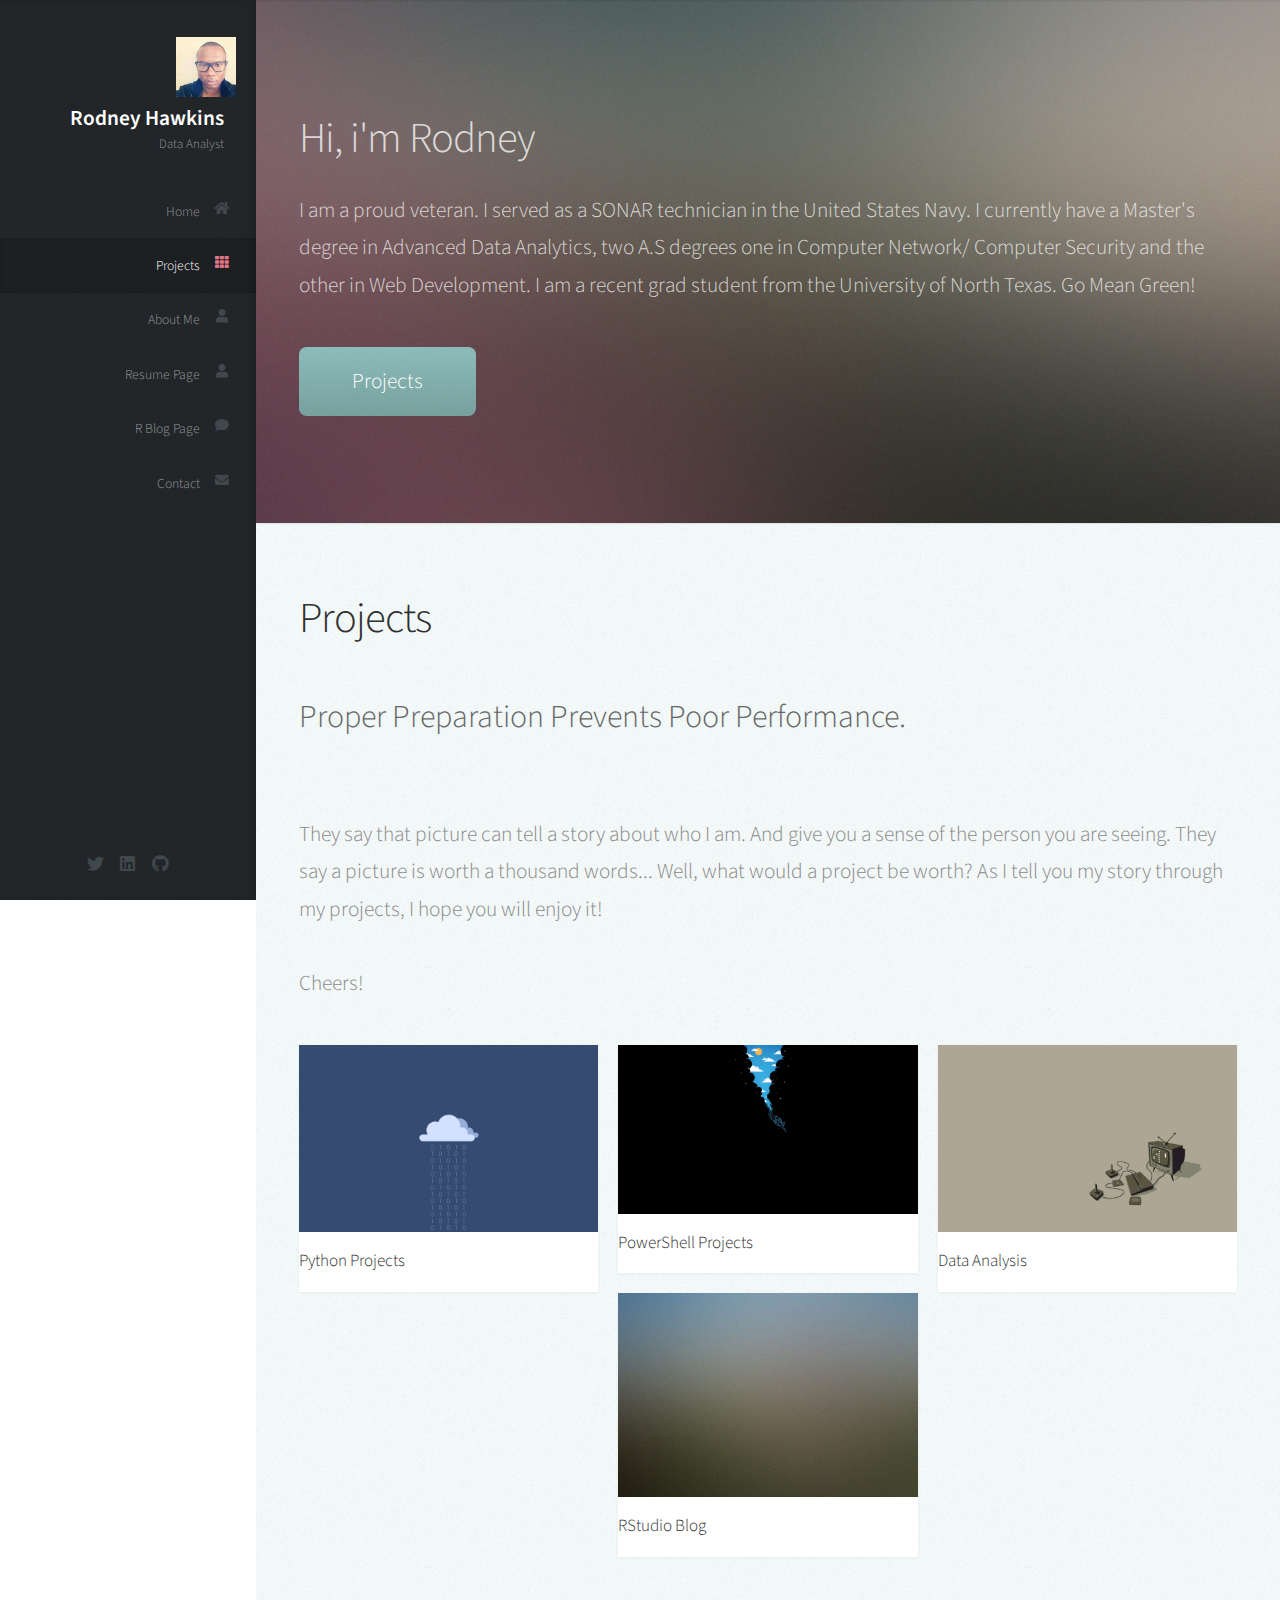
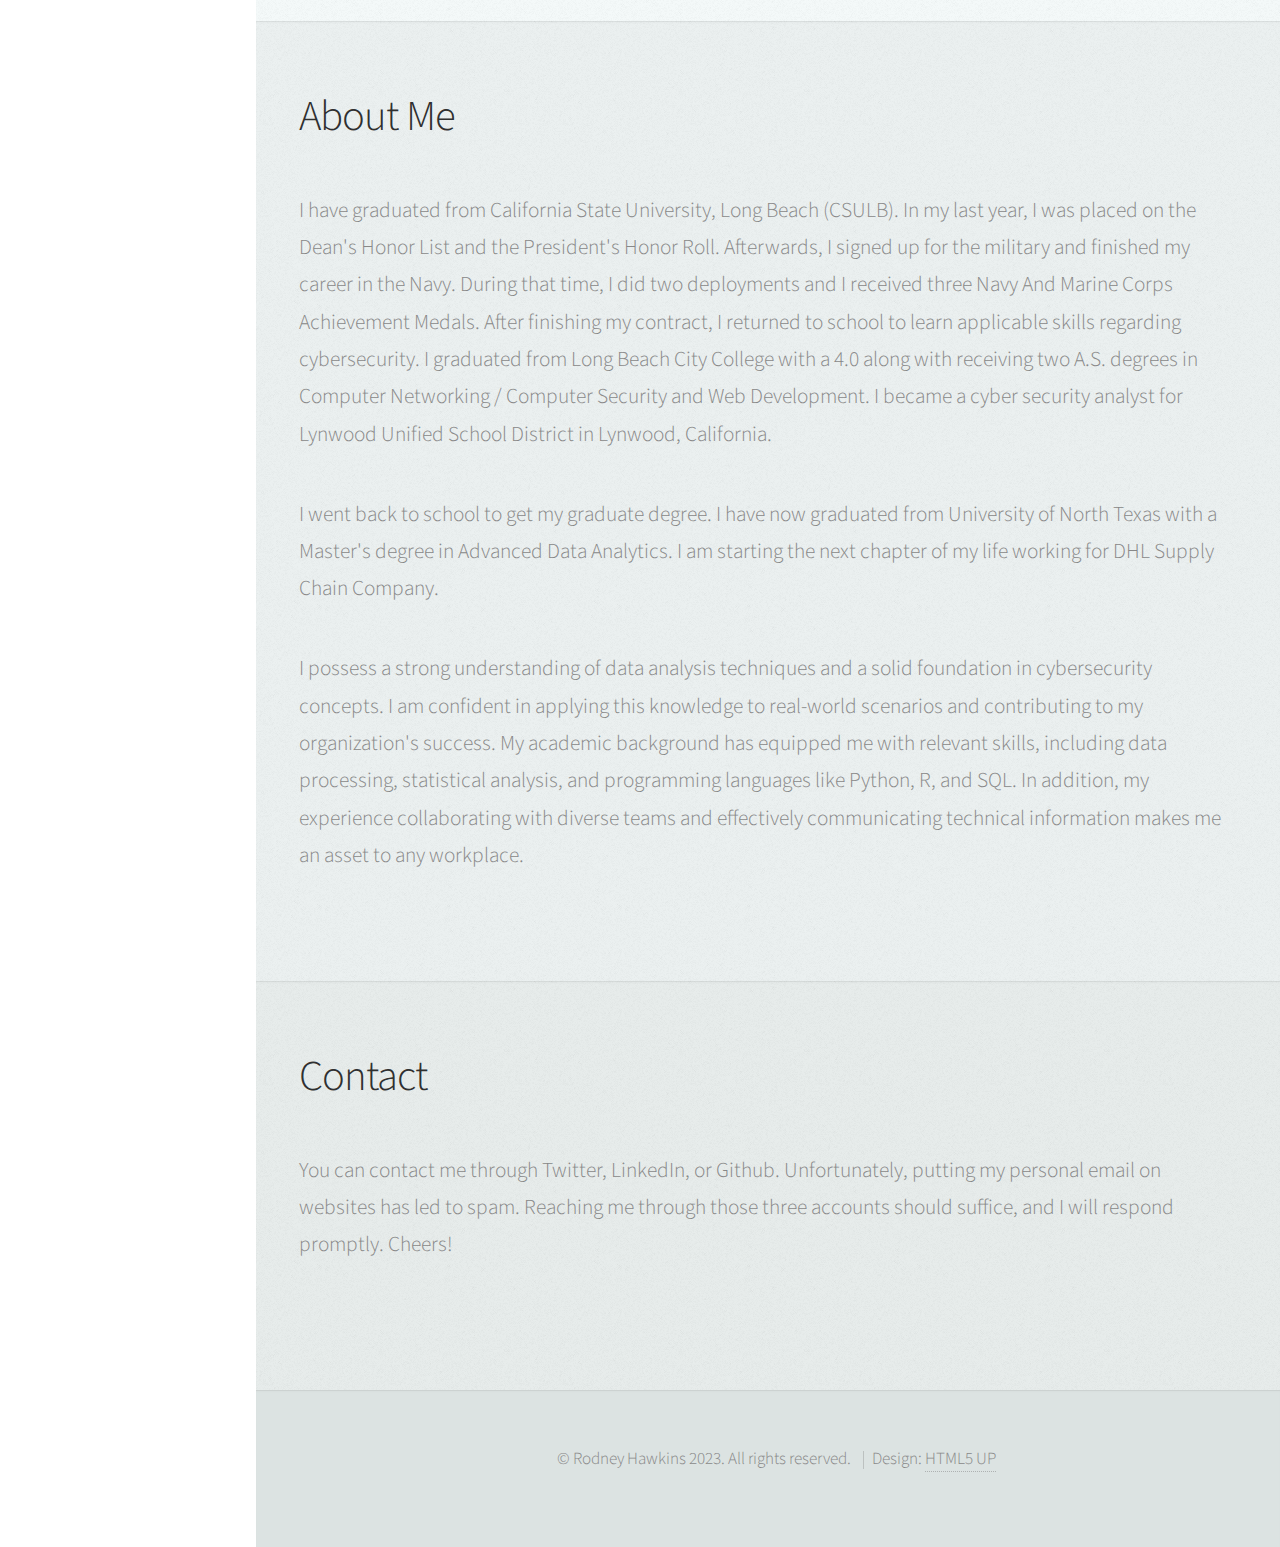
<file: index.html>
<!DOCTYPE HTML>
<!--
	Prologue by HTML5 UP
	html5up.net | @ajlkn
	Free for personal and commercial use under the CCA 3.0 license (html5up.net/license)
-->
<html>
    <head>
        <title>Rodney the Analyst</title>
        <meta charset="utf-8" />
        <meta name="viewport" content="width=device-width, initial-scale=1, user-scalable=no" />
        <link rel="stylesheet" type="text/css" href="assets/css/main.css" />
    </head>

    <body class="is-preload">
        <!-- Header -->
            <div id="header">
        
                <div class="top">
        
                <!-- Logo -->
                    <div id="logo">
                        <span class="image avatar48"><img src="images/Glasses Facebook.jpg" alt="" /></span>
                        <h1 id="title">Rodney Hawkins</h1>
                        <p>Data Analyst</p>
                    </div>
        
                <!-- Nav -->
                    <nav id="nav">
                        <ul>
                            <li><a href="index.html" id="top-link"><span class="icon solid fa-home">Home</span></a></li>
                            <li><a href="#portfolio" id="portfolio-link"><span class="icon solid fa-th">Projects</span></a></li>
                            <li><a href="#about" id="about-link"><span class="icon solid fa-user">About Me</span></a></li>
                            <li><a href="resume.html" id="resume-page"><span class="icon solid fa-user">Resume Page</span></a></li>
                            <li><a href="blog.html" id="blog-page"><span class="icon solid fa-comment">R Blog Page</span></a></li>
                            <li><a href="#contact" id="contact-link"><span class="icon solid fa-envelope">Contact</span></a>
                            </li>
                        </ul>
                    </nav>
        
                </div>
                <div class="bottom">
        
                    <!-- Social Icons -->
                    <ul class="icons">
                        <li><a href="https://twitter.com/Savant_Hawkins" class="icon brands fa-twitter"><span
                                    class="label">Twitter</span></a></li>
                        <li><a href="https://www.linkedin.com/in/rodney-hawkins/" class="icon brands fa-linkedin"><span
                                    class="label">LinkedIn</span></a></li>
                        <li><a href="https://github.com/SavantLogics" class="icon brands fa-github"><span
                                    class="label">Github</span></a></li>
        
                    </ul>
        
                </div>
        
            </div>
        
            <!-- Main -->
            <div id="main">
        
                <!-- Intro -->
                <section id="top" class="one dark cover">
                    <div class="container">
        
                        <header>
                            <h2 class="alt">Hi, i'm <bold>Rodney</bold></h2>
                            
        
                            <p>I am a proud veteran. I served as a SONAR technician in the United States Navy.  I currently have a Master's degree in Advanced Data Analytics, two A.S degrees one in Computer Network/ Computer Security and the other in Web Development.  I am a recent grad student from the University of North Texas. Go Mean Green!</p>
                        </header>
        
                        <footer>
                            <a href="#portfolio" class="button scrolly">Projects</a>
                        </footer>
        
                    </div>
                </section>
        
                <!-- Portfolio -->
                <section id="portfolio" class="two">
                    <div class="container">
        
                        <header>
                            <h2><bold>Projects</bold></h2>
                        </header>
        
                        <h3><strong>Proper Preparation Prevents Poor Performance.</strong></h3><br /><br />
                        <p> They say that picture can tell a story about who I am. And give you a
                            sense of the person you are seeing. They say a picture is worth a thousand words... Well, what would
                            a project be worth? As I tell you my story through my projects, I hope you will enjoy it!<br />
                            <br />Cheers!</p>
        
                        <div class="row">
                            <div class="col-4 col-12-mobile">
                                <article class="item">
                                    <a href="https://github.com/SavantLogics/vs_code/tree/master/projects"
                                        class="image fit"><img src="images/Cloud Code Rain.png" alt="" /></a>
                                    <header>
                                        <h3>Python Projects</h3>
                                    </header>
                                </article>
        
                            </div>
                            <div class="col-4 col-12-mobile">
                                <article class="item">
                                    <a href="https://github.com/SavantLogics/Visual_Studio_Powershell_Scripts"
                                        class="image fit"><img src="images/Minimal Diver.png" alt="" /></a>
                                    <header>
                                        <h3>PowerShell Projects</h3>
                                    </header>
                                </article>
                                <article class="item">
                                    <a href="blog.html" id="blog-page" class="image fit"><img src="images/pic02.jpg" alt="" /></a>
                                    <header>
                                        <h3>RStudio Blog</h3>
                                    </header>
                                </article>
        
                            </div>
                            <div class="col-4 col-12-mobile">
                                <article class="item">
                                    <a href="https://github.com/SavantLogics/vs_code/blob/master/projects/data_analysis/pandas_data_census2021.ipynb"
                                        class="image fit"><img src="images/Minimalist Pong.jpg" alt="" /></a>
                                    <header>
                                        <h3>Data Analysis</h3>
                                    </header>
                                </article>
        
                            </div>
                        </div>
        
                    </div>
                </section>
        
                <!-- About Me -->
                <section id="about" class="three">
                    <div class="container">
        
                        <header>
                            <h2>About Me</h2>
                        </header>
                        <div>

                            <p>I have graduated from California State University, Long Beach (CSULB). In my last year, I was
                            placed on the Dean's Honor List and the President's Honor Roll. Afterwards, I signed
                            up for the military and finished my career in the Navy. During that time, I did two deployments and I received three Navy
                            And Marine Corps Achievement Medals. After finishing my contract, I returned to school to learn
                            applicable skills regarding cybersecurity. I graduated from Long Beach City College with a 4.0
                            along with receiving two A.S. degrees in Computer Networking / Computer Security and Web
                            Development. I became a cyber security analyst for Lynwood Unified School District in Lynwood, California.</p>

                            <p>I went back to school to get my graduate degree. I have now graduated from University of North Texas with a Master's degree in Advanced Data Analytics. I am starting the next chapter of my life working for DHL Supply Chain Company.</p>

                            <p>I possess a strong understanding of data analysis techniques and a solid
                            foundation in cybersecurity concepts. I am confident in applying this knowledge to
                            real-world scenarios and contributing to my organization's success. My academic background has
                            equipped me with relevant skills, including data processing, statistical analysis,
                            and programming languages like Python, R, and SQL. In addition, my experience collaborating with
                            diverse teams and effectively communicating technical information makes me an asset to any
                            workplace.</p>
                           
                        </div>
                    </div>
                </section>
        
                <!-- Contact -->
                <section id="contact" class="four">
                    <div class="container">
        
                        <header>
                            <h2>Contact</h2>
                        </header>
        
                        <p>You can contact me through Twitter, LinkedIn, or Github. Unfortunately, putting my personal email on websites has led to spam. Reaching me through those three accounts should suffice, and I will respond promptly. Cheers!</p>
        
                        <form method="post" action="#">
                            <div class="row">
                                <!-- <div class="col-6 col-12-mobile"><input type="text" name="name" placeholder="Name" /></div> -->
                                <!-- <div class="col-6 col-12-mobile"><input type="text" name="email" placeholder="Email" /></div> -->
                                <div class="col-12">
                                    <!-- <textarea name="message" placeholder="Message"></textarea> -->
                                </div>
                                <div class="col-12">
                                    <!-- <input type="submit" value="Send Message" /> -->
                                </div>
                            </div>
                        </form>
        
                    </div>
                </section>
        
            </div>
        
            <!-- Footer -->
            <div id="footer">
        
                <!-- Copyright -->
                <ul class="copyright">
                    <li>&copy; Rodney Hawkins 2023. All rights reserved.</li>
                    <li>Design: <a href="http://html5up.net">HTML5 UP</a></li>
                </ul>
        
            </div>
       

        <!-- Scripts -->
        <script src="assets/js/jquery.min.js"></script>
        <script src="assets/js/jquery.scrolly.min.js"></script>
        <script src="assets/js/jquery.scrollex.min.js"></script>
        <script src="assets/js/browser.min.js"></script>
        <script src="assets/js/breakpoints.min.js"></script>
        <script src="assets/js/util.js"></script>
        <script src="assets/js/main.js"></script>
    
    </body>

</html>
</file>
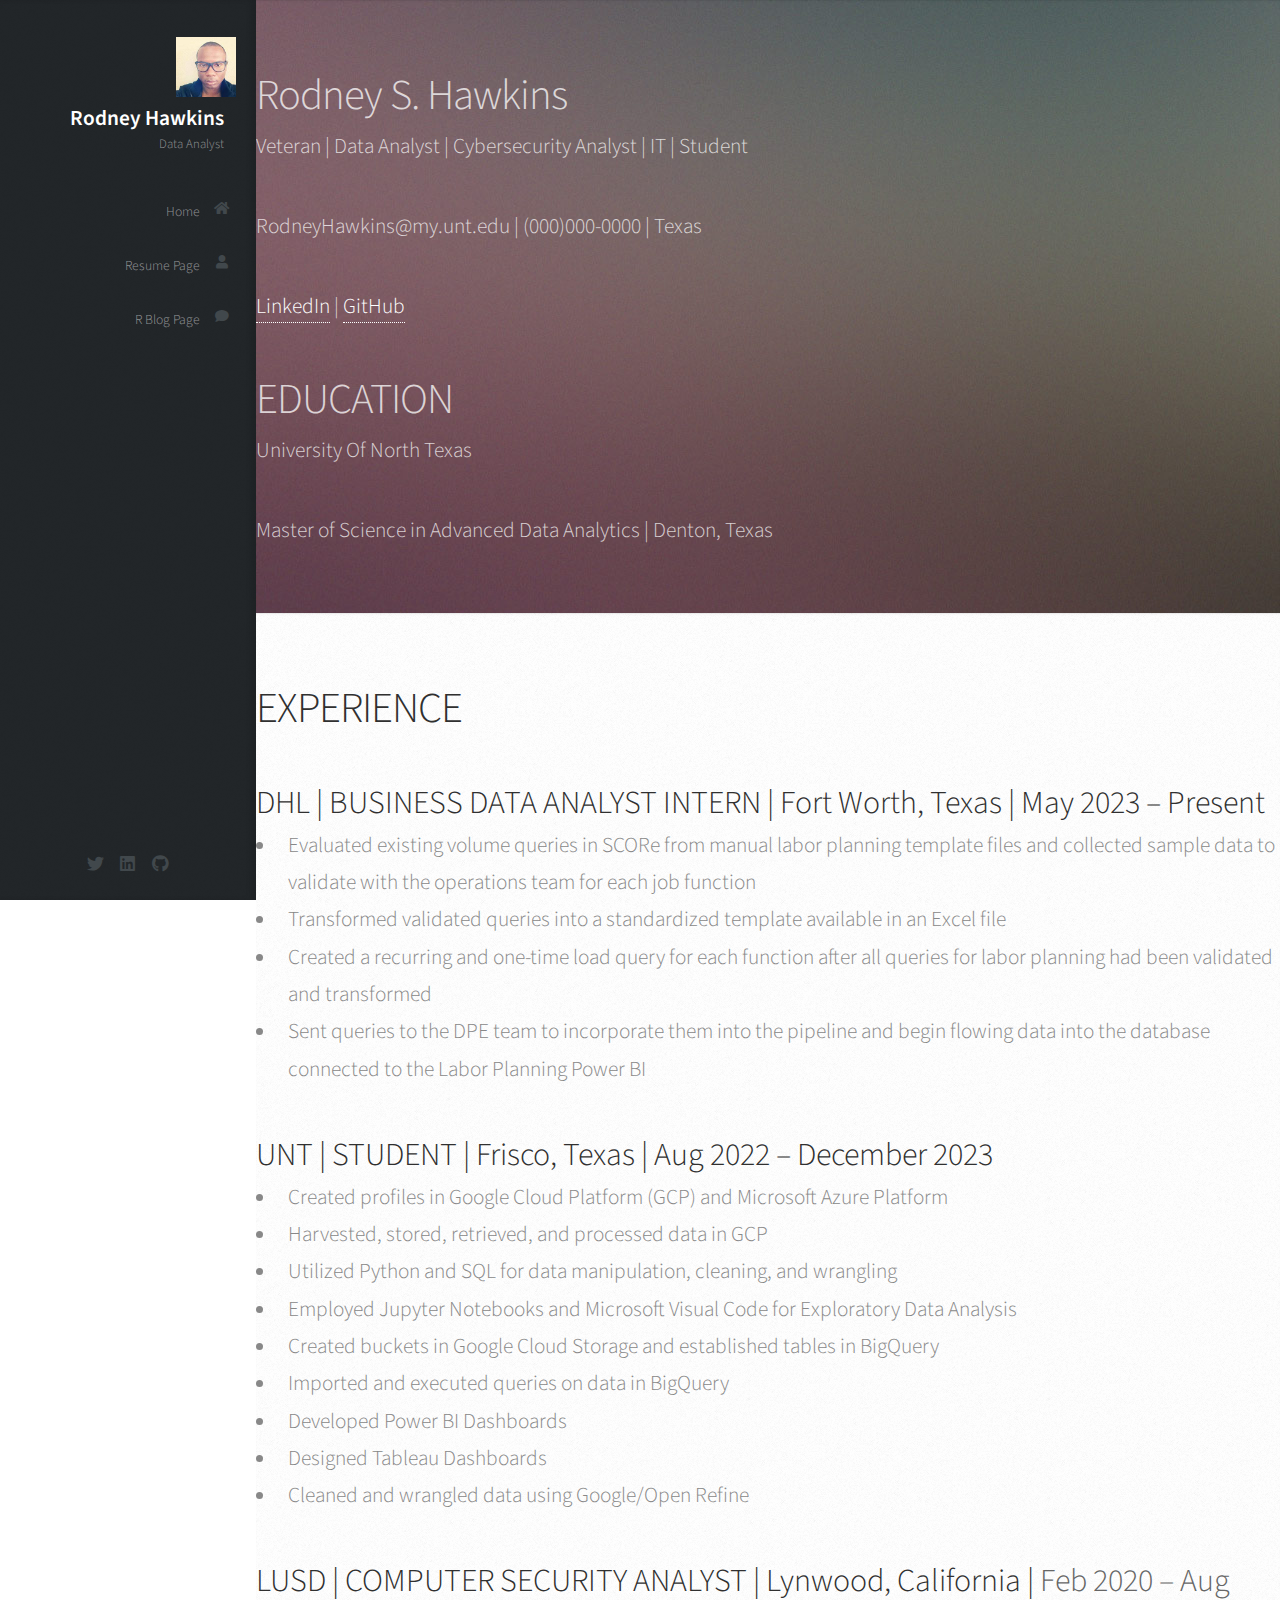
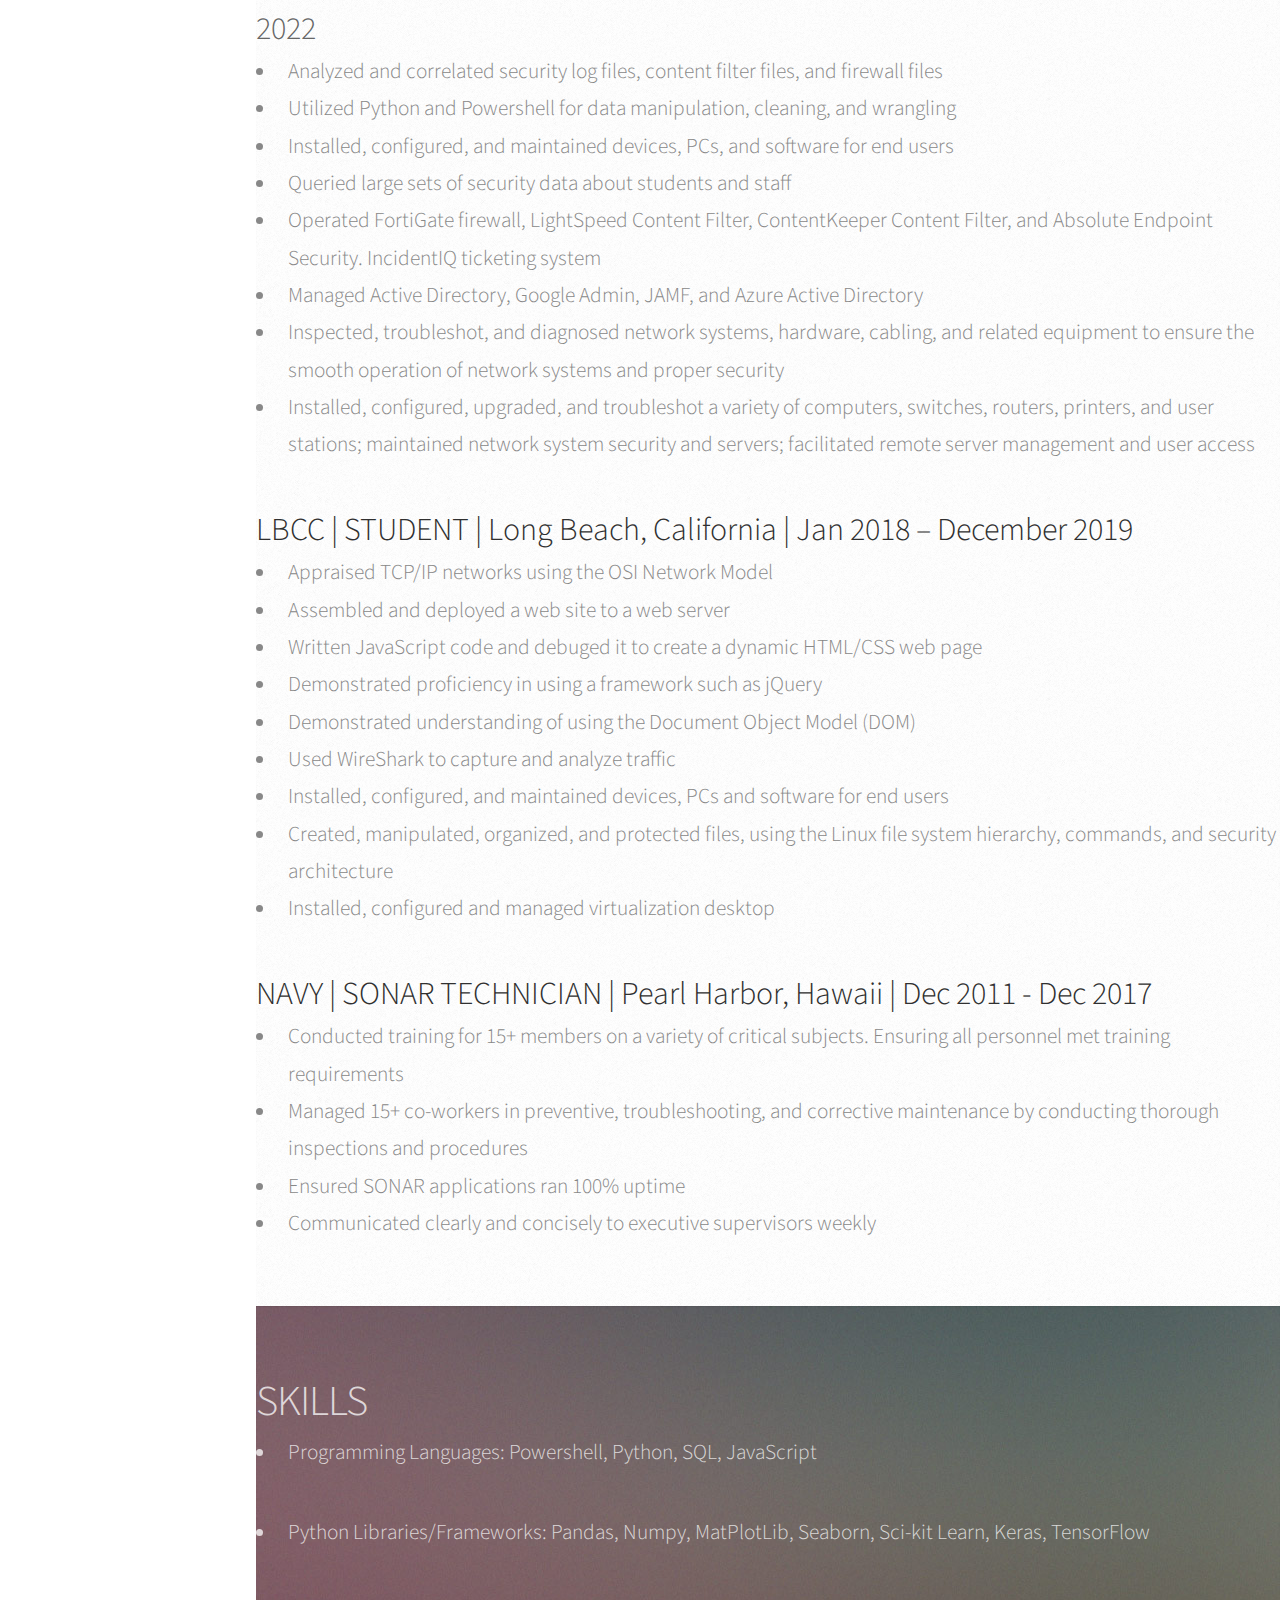
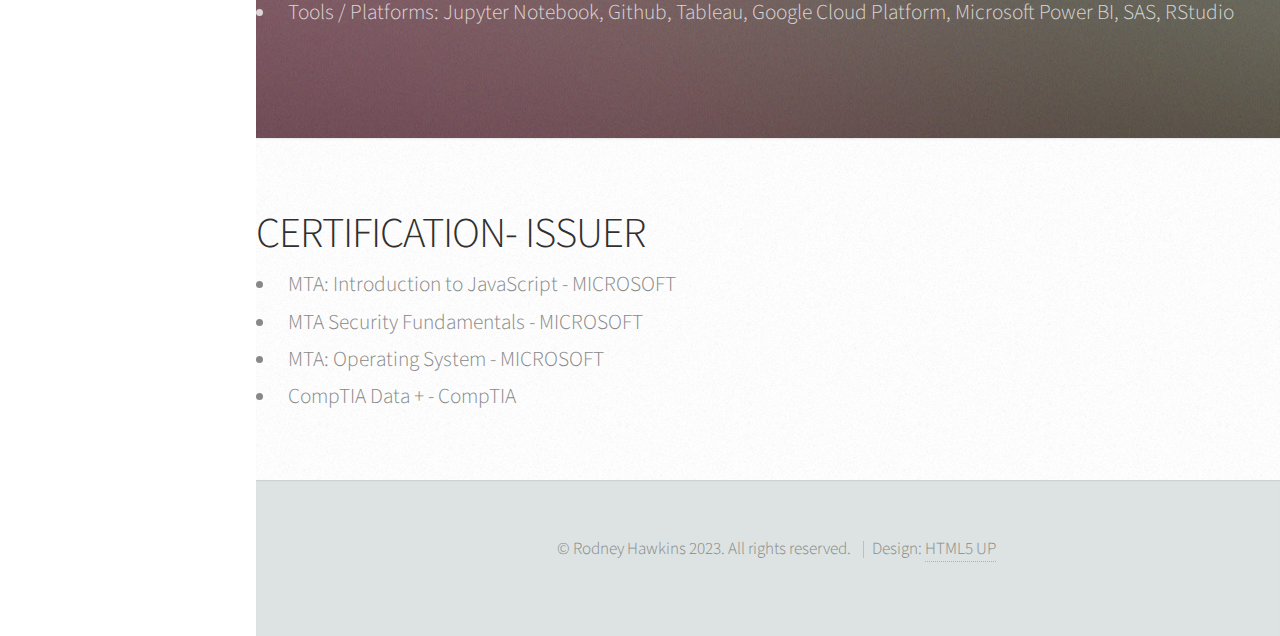
<file: resume.html>
<!DOCTYPE HTML>
<!--
	Prologue by HTML5 UP
	html5up.net | @ajlkn
	Free for personal and commercial use under the CCA 3.0 license (html5up.net/license)
-->
<html>
    <head>
        <title>Resume</title>
        <meta charset="utf-8" />
        <meta name="viewport" content="width=device-width, initial-scale=1, user-scalable=no" />
        <link rel="stylesheet" type="text/css" href="assets/css/main.css" />
    </head>

    <body class="is-preload">
        <!-- Header -->
        <div id="header">
    
            <div class="top">
    
                <!-- Logo -->
                <div id="logo">
                    <span class="image avatar48"><img src="images/Glasses Facebook.jpg" alt="" /></span>
                    <h1 id="title">Rodney Hawkins</h1>
                    <p>Data Analyst</p>
                </div>
    
                <!-- Nav -->
                <nav id="nav">
                    <ul>
                        <li><a href="index.html" id="top-link"><span class="icon solid fa-home">Home</span></a></li>
                        <!-- <li><a href="#portfolio" id="portfolio-link"><span class="icon solid fa-th">Projects</span></a></li> -->
                        <!-- <li><a href="#about" id="about-link"><span class="icon solid fa-user">About Me</span></a></li> -->
                        <li><a href="resume.html" id="resume-page"><span class="icon solid fa-user">Resume Page</span></a></li>
                        <li><a href="blog.html" id="blog-page"><span class="icon solid fa-comment">R Blog Page</span></a></li>
                        <!-- <li><a href="#contact" id="contact-link"><span class="icon solid fa-envelope">Contact</span></a> -->
                        </li>
                    </ul>
                </nav>
    
            </div>
            
            <div class="bottom">
    
                <!-- Social Icons -->
                <ul class="icons">
                    <li><a href="https://twitter.com/Savant_Hawkins" class="icon brands fa-twitter"><span
                                class="label">Twitter</span></a></li>
                    <li><a href="https://www.linkedin.com/in/rodney-hawkins/" class="icon brands fa-linkedin"><span
                                class="label">LinkedIn</span></a></li>
                    <li><a href="https://github.com/SavantLogics" class="icon brands fa-github"><span
                                class="label">Github</span></a></li>
    
                </ul>
    
            </div>

        </div>
        
        <!-- Main -->
        <div id="main">

            <section class="one dark">
                
                <h2>Rodney S. Hawkins</h2>
                <p>Veteran | Data Analyst | Cybersecurity Analyst | IT | Student</p> 
                <p>RodneyHawkins@my.unt.edu | (000)000-0000 | Texas </p>
                <p><a href="https://www.linkedin.com/in/rodney-hawkins/">LinkedIn</a> | <a href="https://github.com/SavantLogics">GitHub</a></p>
                
                <h2>EDUCATION </h2>
                <p>University Of North Texas</p> 
                <p>Master of Science in Advanced Data Analytics | Denton, Texas</p> 
            </section>
        
            <section>
                <h2>EXPERIENCE</h2><br>
                <h3>DHL | BUSINESS DATA ANALYST INTERN | Fort Worth, Texas | May 2023 – Present</h3> 
                <ul>
                    <li>Evaluated existing volume queries in SCORe from manual labor planning template files and collected sample data to validate with the operations team for each job function</li>
                    <li>Transformed validated queries into a standardized template available in an Excel file</li>
                    <li>Created a recurring and one-time load query for each function after all queries for labor planning had been validated and transformed</li>
                    <li>Sent queries to the DPE team to incorporate them into the pipeline and begin flowing data into the database connected to the Labor Planning Power BI</li> 
                </ul>
                
                <h3>UNT | STUDENT | Frisco, Texas | Aug 2022 – December 2023</h3>
                <ul>
                    <li>Created profiles in Google Cloud Platform (GCP) and Microsoft Azure Platform</li>
                    <li>Harvested, stored, retrieved, and processed data in GCP</li>
                    <li>Utilized Python and SQL for data manipulation, cleaning, and wrangling</li>
                    <li>Employed Jupyter Notebooks and Microsoft Visual Code for Exploratory Data Analysis</li>
                    <li>Created buckets in Google Cloud Storage and established tables in BigQuery</li>
                    <li>Imported and executed queries on data in BigQuery</li>
                    <li>Developed Power BI Dashboards</li>
                    <li>Designed Tableau Dashboards</li>
                    <li>Cleaned and wrangled data using Google/Open Refine</li> 
                </ul>
                
                <h3>LUSD | COMPUTER SECURITY ANALYST | Lynwood, California | <strong>Feb 2020 – Aug 2022</strong> </h3> 
                <ul>
                    <li>Analyzed and correlated security log files, content filter files, and firewall files
                    <li>Utilized Python and Powershell for data manipulation, cleaning, and wrangling</li>
                    <li>Installed, configured, and maintained devices, PCs, and software for end users</li>
                    <li>Queried large sets of security data about students and staff</li>
                    <li>Operated FortiGate firewall, LightSpeed Content Filter, ContentKeeper Content Filter, and Absolute Endpoint Security. IncidentIQ ticketing system</li>
                    <li>Managed Active Directory, Google Admin, JAMF, and Azure Active Directory</li>
                    <li>Inspected, troubleshot, and diagnosed network systems, hardware, cabling, and related equipment to ensure the smooth operation of network systems and proper security</li>
                    <li>Installed, configured, upgraded, and troubleshot a variety of computers, switches, routers, printers, and user stations; maintained network system security and servers; facilitated remote server management and user access</li>
                </ul>
                
                <h3>LBCC | STUDENT | Long Beach, California | Jan 2018 – December 2019</h3>
                <ul>
                    <li>Appraised TCP/IP networks using the OSI Network Model</li>
                    <li>Assembled and deployed a web site to a web server</li>
                    <li>Written JavaScript code and debuged it to create a dynamic HTML/CSS web page</li>
                    <li>Demonstrated proficiency in using a framework such as jQuery</li>
                    <li>Demonstrated understanding of using the Document Object Model (DOM)</li>
                    <li>Used WireShark to capture and analyze traffic</li>
                    <li>Installed, configured, and maintained devices, PCs and software for end users</li>
                    <li>Created, manipulated, organized, and protected files, using the Linux file system hierarchy, commands, and security architecture</li>
                    <li>Installed, configured and managed virtualization desktop</li> 
                </ul>
                
                <h3>NAVY | SONAR TECHNICIAN | Pearl Harbor, Hawaii | Dec 2011 - Dec 2017</h3>
                <ul>
                    <li>Conducted training for 15+ members on a variety of critical subjects. Ensuring all personnel met training requirements</li>
                    <li>Managed 15+ co-workers in preventive, troubleshooting, and corrective maintenance by conducting thorough inspections and procedures</li>
                    <li>Ensured SONAR applications ran 100% uptime</li>
                    <li>Communicated clearly and concisely to executive supervisors weekly</li>
                </ul>
            </section>
        
            <section class="one dark">
                <h2>SKILLS</h2>
                <ul> 
                    <li>Programming Languages: Powershell, Python, SQL, JavaScript</p></li> 
                    <li>Python Libraries/Frameworks: Pandas, Numpy, MatPlotLib, Seaborn, Sci-kit Learn, Keras, TensorFlow</p></li>
                    <li>Tools / Platforms: Jupyter Notebook, Github, Tableau, Google Cloud Platform, Microsoft Power BI, SAS, RStudio</p></li> 
                </ul>
                </section>
                
                <section>
                <h2>CERTIFICATION- ISSUER</h2>
                <ul>
                    <li>MTA: Introduction to JavaScript - MICROSOFT</li>
                    <li>MTA Security Fundamentals - MICROSOFT</li> 
                    <li>MTA: Operating System - MICROSOFT</li>			
                    <li>CompTIA Data + - CompTIA</li>
                    		
                </ul>
            </section>
        </div>

        <!-- Footer -->
        <div id="footer">
        
            <!-- Copyright -->
            <ul class="copyright">
                <li>&copy; Rodney Hawkins 2023. All rights reserved.</li>
                <li>Design: <a href="http://html5up.net">HTML5 UP</a></li>
            </ul>
    
        </div>
    
        <!-- Scripts -->
            <script src="assets/js/jquery.min.js"></script>
            <script src="assets/js/jquery.scrolly.min.js"></script>
            <script src="assets/js/jquery.scrollex.min.js"></script>
            <script src="assets/js/browser.min.js"></script>
            <script src="assets/js/breakpoints.min.js"></script>
            <script src="assets/js/util.js"></script>
            <script src="assets/js/main.js"></script>
    </body>
<html>
</file>
<file: assets/css/main.css>
@import url("fontawesome-all.min.css");
@import url("https://fonts.googleapis.com/css?family=Source+Sans+Pro:300,300italic,400,600");

/*
	Prologue by HTML5 UP
	html5up.net | @ajlkn
	Free for personal and commercial use under the CCA 3.0 license (html5up.net/license)
*/

html, body, div, span, applet, object,
iframe, h1, h2, h3, h4, h5, h6, p, blockquote,
pre, a, abbr, acronym, address, big, cite,
code, del, dfn, em, img, ins, kbd, q, s, samp,
small, strike, strong, sub, sup, tt, var, b,
u, i, center, dl, dt, dd, ol, ul, li, fieldset,
form, label, legend, table, caption, tbody,
tfoot, thead, tr, th, td, article, aside,
canvas, details, embed, figure, figcaption,
footer, header, hgroup, menu, nav, output, ruby,
section, summary, time, mark, audio, video {
	margin: 0;
	padding: 0;
	border: 0;
	font-size: 100%;
	font: inherit;
	vertical-align: baseline;}

article, aside, details, figcaption, figure,
footer, header, hgroup, menu, nav, section {
	display: block;}

body {
	line-height: 1;
}

ol, ul {
	list-style: none;
}

blockquote, q {
	quotes: none;
}

	blockquote:before, blockquote:after, q:before, q:after {
		content: '';
		content: none;
	}

table {
	border-collapse: collapse;
	border-spacing: 0;
}

body {
	-webkit-text-size-adjust: none;
}

mark {
	background-color: transparent;
	color: inherit;
}

input::-moz-focus-inner {
	border: 0;
	padding: 0;
}

input, select, textarea {
	-moz-appearance: none;
	-webkit-appearance: none;
	-ms-appearance: none;
	appearance: none;
}

/* Basic */

	html {
		box-sizing: border-box;
	}

	*, *:before, *:after {
		box-sizing: inherit;
	}

	body {
		background: #fff;
		font-family: 'Source Sans Pro', sans-serif;
		font-size: 19pt;
		font-weight: 300;
		line-height: 1.75em;
		color: #888;
	}

		body.is-preload *, body.is-preload *:before, body.is-preload *:after {
			-moz-animation: none !important;
			-webkit-animation: none !important;
			-ms-animation: none !important;
			animation: none !important;
			-moz-transition: none !important;
			-webkit-transition: none !important;
			-ms-transition: none !important;
			transition: none !important;
		}

	input, textarea, select {
		font-family: 'Source Sans Pro', sans-serif;
		font-size: 19pt;
		font-weight: 300;
		line-height: 1.75em;
		color: #888;
	}

	h1, h2, h3, h4, h5, h6 {
		font-weight: 300;
		color: #303030;
		line-height: 1.5em;
	}

	h1 a, h2 a, h3 a, h4 a, h5 a, h6 a {
		color: inherit;
		text-decoration: none;
	}

		h1 a strong, h2 a strong, h3 a strong, h4 a strong, h5 a strong, h6 a strong {
			color: #333;
		}

	h2 {
		font-size: 2em;
		letter-spacing: -1px;
	}

		h2.alt {
			color: #888;
		}

			h2.alt strong {
				color: #666;
			}

	h3 {
		font-size: 1.5em;
	}

	header {
		margin: 0 0 2em 0;
	}

		header > p {
			margin: 1em 0 0 0;
		}

	footer {
		margin: 2em 0 0 0;
	}

	strong, b {
		font-weight: 300;
		color: #666;
	}

	em, i {
		font-style: italic;
	}

	a {
		text-decoration: none;
		color: inherit;
		border-bottom: dotted 1px rgba(128, 128, 128, 0.5);
		-moz-transition: color 0.35s ease-in-out, border-bottom-color 0.35s ease-in-out;
		-webkit-transition: color 0.35s ease-in-out, border-bottom-color 0.35s ease-in-out;
		-ms-transition: color 0.35s ease-in-out, border-bottom-color 0.35s ease-in-out;
		transition: color 0.35s ease-in-out, border-bottom-color 0.35s ease-in-out;
		outline: 0;
	}

		a:hover {
			color: #E27689;
			border-bottom-color: rgba(255, 255, 255, 0);
		}

	sub {
		position: relative;
		top: 0.5em;
		font-size: 0.8em;
	}

	sup {
		position: relative;
		top: -0.5em;
		font-size: 0.8em;
	}

	hr {
		border: 0;
		border-top: solid 1px #ddd;
	}

	blockquote {
		border-left: solid 0.5em #ddd;
		padding: 1em 0 1em 2em;
		font-style: italic;
	}

	p, ul, ol, dl, table {
		margin-bottom: 2em;
	}

	br.clear {
		clear: both;
	}

/* Container */

	.container {
		margin: 0 auto;
		max-width: 100%;
		width: 1400px;
	}

		@media screen and (min-width: 961px) and (max-width: 1880px) {

			.container {
				width: 1200px;
			}

		}

		@media screen and (min-width: 961px) and (max-width: 1620px) {

			.container {
				width: 960px;
			}

		}

		@media screen and (min-width: 961px) and (max-width: 1320px) {

			.container {
				width: 100%;
			}

		}

		@media screen and (max-width: 960px) {

			.container {
				width: 100%;
			}

		}

		@media screen and (max-width: 736px) {

			.container {
				width: 100%;
			}

		}

/* Row */

	.row {
		display: flex;
		flex-wrap: wrap;
		box-sizing: border-box;
		align-items: stretch;
	}

		.row > * {
			box-sizing: border-box;
		}

		.row.gtr-uniform > * > :last-child {
			margin-bottom: 0;
		}

		.row.aln-left {
			justify-content: flex-start;
		}

		.row.aln-center {
			justify-content: center;
		}

		.row.aln-right {
			justify-content: flex-end;
		}

		.row.aln-top {
			align-items: flex-start;
		}

		.row.aln-middle {
			align-items: center;
		}

		.row.aln-bottom {
			align-items: flex-end;
		}

		.row > .imp {
			order: -1;
		}

		.row > .col-1 {
			width: 8.33333%;
		}

		.row > .off-1 {
			margin-left: 8.33333%;
		}

		.row > .col-2 {
			width: 16.66667%;
		}

		.row > .off-2 {
			margin-left: 16.66667%;
		}

		.row > .col-3 {
			width: 25%;
		}

		.row > .off-3 {
			margin-left: 25%;
		}

		.row > .col-4 {
			width: 33.33333%;
		}

		.row > .off-4 {
			margin-left: 33.33333%;
		}

		.row > .col-5 {
			width: 41.66667%;
		}

		.row > .off-5 {
			margin-left: 41.66667%;
		}

		.row > .col-6 {
			width: 50%;
		}

		.row > .off-6 {
			margin-left: 50%;
		}

		.row > .col-7 {
			width: 58.33333%;
		}

		.row > .off-7 {
			margin-left: 58.33333%;
		}

		.row > .col-8 {
			width: 66.66667%;
		}

		.row > .off-8 {
			margin-left: 66.66667%;
		}

		.row > .col-9 {
			width: 75%;
		}

		.row > .off-9 {
			margin-left: 75%;
		}

		.row > .col-10 {
			width: 83.33333%;
		}

		.row > .off-10 {
			margin-left: 83.33333%;
		}

		.row > .col-11 {
			width: 91.66667%;
		}

		.row > .off-11 {
			margin-left: 91.66667%;
		}

		.row > .col-12 {
			width: 100%;
		}

		.row > .off-12 {
			margin-left: 100%;
		}

		.row.gtr-0 {
			margin-top: 0px;
			margin-left: 0px;
		}

			.row.gtr-0 > * {
				padding: 0px 0 0 0px;
			}

			.row.gtr-0.gtr-uniform {
				margin-top: 0px;
			}

				.row.gtr-0.gtr-uniform > * {
					padding-top: 0px;
				}

		.row.gtr-25 {
			margin-top: -10px;
			margin-left: -10px;
		}

			.row.gtr-25 > * {
				padding: 10px 0 0 10px;
			}

			.row.gtr-25.gtr-uniform {
				margin-top: -10px;
			}

				.row.gtr-25.gtr-uniform > * {
					padding-top: 10px;
				}

		.row.gtr-50 {
			margin-top: -20px;
			margin-left: -20px;
		}

			.row.gtr-50 > * {
				padding: 20px 0 0 20px;
			}

			.row.gtr-50.gtr-uniform {
				margin-top: -20px;
			}

				.row.gtr-50.gtr-uniform > * {
					padding-top: 20px;
				}

		.row {
			margin-top: -40px;
			margin-left: -40px;
		}

			.row > * {
				padding: 40px 0 0 40px;
			}

			.row.gtr-uniform {
				margin-top: -40px;
			}

				.row.gtr-uniform > * {
					padding-top: 40px;
				}

		.row.gtr-150 {
			margin-top: -60px;
			margin-left: -60px;
		}

			.row.gtr-150 > * {
				padding: 60px 0 0 60px;
			}

			.row.gtr-150.gtr-uniform {
				margin-top: -60px;
			}

				.row.gtr-150.gtr-uniform > * {
					padding-top: 60px;
				}

		.row.gtr-200 {
			margin-top: -80px;
			margin-left: -80px;
		}

			.row.gtr-200 > * {
				padding: 80px 0 0 80px;
			}

			.row.gtr-200.gtr-uniform {
				margin-top: -80px;
			}

				.row.gtr-200.gtr-uniform > * {
					padding-top: 80px;
				}

		@media screen and (min-width: 961px) and (max-width: 1880px) {

			.row {
				display: flex;
				flex-wrap: wrap;
				box-sizing: border-box;
				align-items: stretch;
			}

				.row > * {
					box-sizing: border-box;
				}

				.row.gtr-uniform > * > :last-child {
					margin-bottom: 0;
				}

				.row.aln-left {
					justify-content: flex-start;
				}

				.row.aln-center {
					justify-content: center;
				}

				.row.aln-right {
					justify-content: flex-end;
				}

				.row.aln-top {
					align-items: flex-start;
				}

				.row.aln-middle {
					align-items: center;
				}

				.row.aln-bottom {
					align-items: flex-end;
				}

				.row > .imp-wide {
					order: -1;
				}

				.row > .col-1-wide {
					width: 8.33333%;
				}

				.row > .off-1-wide {
					margin-left: 8.33333%;
				}

				.row > .col-2-wide {
					width: 16.66667%;
				}

				.row > .off-2-wide {
					margin-left: 16.66667%;
				}

				.row > .col-3-wide {
					width: 25%;
				}

				.row > .off-3-wide {
					margin-left: 25%;
				}

				.row > .col-4-wide {
					width: 33.33333%;
				}

				.row > .off-4-wide {
					margin-left: 33.33333%;
				}

				.row > .col-5-wide {
					width: 41.66667%;
				}

				.row > .off-5-wide {
					margin-left: 41.66667%;
				}

				.row > .col-6-wide {
					width: 50%;
				}

				.row > .off-6-wide {
					margin-left: 50%;
				}

				.row > .col-7-wide {
					width: 58.33333%;
				}

				.row > .off-7-wide {
					margin-left: 58.33333%;
				}

				.row > .col-8-wide {
					width: 66.66667%;
				}

				.row > .off-8-wide {
					margin-left: 66.66667%;
				}

				.row > .col-9-wide {
					width: 75%;
				}

				.row > .off-9-wide {
					margin-left: 75%;
				}

				.row > .col-10-wide {
					width: 83.33333%;
				}

				.row > .off-10-wide {
					margin-left: 83.33333%;
				}

				.row > .col-11-wide {
					width: 91.66667%;
				}

				.row > .off-11-wide {
					margin-left: 91.66667%;
				}

				.row > .col-12-wide {
					width: 100%;
				}

				.row > .off-12-wide {
					margin-left: 100%;
				}

				.row.gtr-0 {
					margin-top: 0px;
					margin-left: 0px;
				}

					.row.gtr-0 > * {
						padding: 0px 0 0 0px;
					}

					.row.gtr-0.gtr-uniform {
						margin-top: 0px;
					}

						.row.gtr-0.gtr-uniform > * {
							padding-top: 0px;
						}

				.row.gtr-25 {
					margin-top: -10px;
					margin-left: -10px;
				}

					.row.gtr-25 > * {
						padding: 10px 0 0 10px;
					}

					.row.gtr-25.gtr-uniform {
						margin-top: -10px;
					}

						.row.gtr-25.gtr-uniform > * {
							padding-top: 10px;
						}

				.row.gtr-50 {
					margin-top: -20px;
					margin-left: -20px;
				}

					.row.gtr-50 > * {
						padding: 20px 0 0 20px;
					}

					.row.gtr-50.gtr-uniform {
						margin-top: -20px;
					}

						.row.gtr-50.gtr-uniform > * {
							padding-top: 20px;
						}

				.row {
					margin-top: -40px;
					margin-left: -40px;
				}

					.row > * {
						padding: 40px 0 0 40px;
					}

					.row.gtr-uniform {
						margin-top: -40px;
					}

						.row.gtr-uniform > * {
							padding-top: 40px;
						}

				.row.gtr-150 {
					margin-top: -60px;
					margin-left: -60px;
				}

					.row.gtr-150 > * {
						padding: 60px 0 0 60px;
					}

					.row.gtr-150.gtr-uniform {
						margin-top: -60px;
					}

						.row.gtr-150.gtr-uniform > * {
							padding-top: 60px;
						}

				.row.gtr-200 {
					margin-top: -80px;
					margin-left: -80px;
				}

					.row.gtr-200 > * {
						padding: 80px 0 0 80px;
					}

					.row.gtr-200.gtr-uniform {
						margin-top: -80px;
					}

						.row.gtr-200.gtr-uniform > * {
							padding-top: 80px;
						}

		}

		@media screen and (min-width: 961px) and (max-width: 1620px) {

			.row {
				display: flex;
				flex-wrap: wrap;
				box-sizing: border-box;
				align-items: stretch;
			}

				.row > * {
					box-sizing: border-box;
				}

				.row.gtr-uniform > * > :last-child {
					margin-bottom: 0;
				}

				.row.aln-left {
					justify-content: flex-start;
				}

				.row.aln-center {
					justify-content: center;
				}

				.row.aln-right {
					justify-content: flex-end;
				}

				.row.aln-top {
					align-items: flex-start;
				}

				.row.aln-middle {
					align-items: center;
				}

				.row.aln-bottom {
					align-items: flex-end;
				}

				.row > .imp-normal {
					order: -1;
				}

				.row > .col-1-normal {
					width: 8.33333%;
				}

				.row > .off-1-normal {
					margin-left: 8.33333%;
				}

				.row > .col-2-normal {
					width: 16.66667%;
				}

				.row > .off-2-normal {
					margin-left: 16.66667%;
				}

				.row > .col-3-normal {
					width: 25%;
				}

				.row > .off-3-normal {
					margin-left: 25%;
				}

				.row > .col-4-normal {
					width: 33.33333%;
				}

				.row > .off-4-normal {
					margin-left: 33.33333%;
				}

				.row > .col-5-normal {
					width: 41.66667%;
				}

				.row > .off-5-normal {
					margin-left: 41.66667%;
				}

				.row > .col-6-normal {
					width: 50%;
				}

				.row > .off-6-normal {
					margin-left: 50%;
				}

				.row > .col-7-normal {
					width: 58.33333%;
				}

				.row > .off-7-normal {
					margin-left: 58.33333%;
				}

				.row > .col-8-normal {
					width: 66.66667%;
				}

				.row > .off-8-normal {
					margin-left: 66.66667%;
				}

				.row > .col-9-normal {
					width: 75%;
				}

				.row > .off-9-normal {
					margin-left: 75%;
				}

				.row > .col-10-normal {
					width: 83.33333%;
				}

				.row > .off-10-normal {
					margin-left: 83.33333%;
				}

				.row > .col-11-normal {
					width: 91.66667%;
				}

				.row > .off-11-normal {
					margin-left: 91.66667%;
				}

				.row > .col-12-normal {
					width: 100%;
				}

				.row > .off-12-normal {
					margin-left: 100%;
				}

				.row.gtr-0 {
					margin-top: 0px;
					margin-left: 0px;
				}

					.row.gtr-0 > * {
						padding: 0px 0 0 0px;
					}

					.row.gtr-0.gtr-uniform {
						margin-top: 0px;
					}

						.row.gtr-0.gtr-uniform > * {
							padding-top: 0px;
						}

				.row.gtr-25 {
					margin-top: -10px;
					margin-left: -10px;
				}

					.row.gtr-25 > * {
						padding: 10px 0 0 10px;
					}

					.row.gtr-25.gtr-uniform {
						margin-top: -10px;
					}

						.row.gtr-25.gtr-uniform > * {
							padding-top: 10px;
						}

				.row.gtr-50 {
					margin-top: -20px;
					margin-left: -20px;
				}

					.row.gtr-50 > * {
						padding: 20px 0 0 20px;
					}

					.row.gtr-50.gtr-uniform {
						margin-top: -20px;
					}

						.row.gtr-50.gtr-uniform > * {
							padding-top: 20px;
						}

				.row {
					margin-top: -40px;
					margin-left: -40px;
				}

					.row > * {
						padding: 40px 0 0 40px;
					}

					.row.gtr-uniform {
						margin-top: -40px;
					}

						.row.gtr-uniform > * {
							padding-top: 40px;
						}

				.row.gtr-150 {
					margin-top: -60px;
					margin-left: -60px;
				}

					.row.gtr-150 > * {
						padding: 60px 0 0 60px;
					}

					.row.gtr-150.gtr-uniform {
						margin-top: -60px;
					}

						.row.gtr-150.gtr-uniform > * {
							padding-top: 60px;
						}

				.row.gtr-200 {
					margin-top: -80px;
					margin-left: -80px;
				}

					.row.gtr-200 > * {
						padding: 80px 0 0 80px;
					}

					.row.gtr-200.gtr-uniform {
						margin-top: -80px;
					}

						.row.gtr-200.gtr-uniform > * {
							padding-top: 80px;
						}

		}

		@media screen and (min-width: 961px) and (max-width: 1320px) {

			.row {
				display: flex;
				flex-wrap: wrap;
				box-sizing: border-box;
				align-items: stretch;
			}

				.row > * {
					box-sizing: border-box;
				}

				.row.gtr-uniform > * > :last-child {
					margin-bottom: 0;
				}

				.row.aln-left {
					justify-content: flex-start;
				}

				.row.aln-center {
					justify-content: center;
				}

				.row.aln-right {
					justify-content: flex-end;
				}

				.row.aln-top {
					align-items: flex-start;
				}

				.row.aln-middle {
					align-items: center;
				}

				.row.aln-bottom {
					align-items: flex-end;
				}

				.row > .imp-narrow {
					order: -1;
				}

				.row > .col-1-narrow {
					width: 8.33333%;
				}

				.row > .off-1-narrow {
					margin-left: 8.33333%;
				}

				.row > .col-2-narrow {
					width: 16.66667%;
				}

				.row > .off-2-narrow {
					margin-left: 16.66667%;
				}

				.row > .col-3-narrow {
					width: 25%;
				}

				.row > .off-3-narrow {
					margin-left: 25%;
				}

				.row > .col-4-narrow {
					width: 33.33333%;
				}

				.row > .off-4-narrow {
					margin-left: 33.33333%;
				}

				.row > .col-5-narrow {
					width: 41.66667%;
				}

				.row > .off-5-narrow {
					margin-left: 41.66667%;
				}

				.row > .col-6-narrow {
					width: 50%;
				}

				.row > .off-6-narrow {
					margin-left: 50%;
				}

				.row > .col-7-narrow {
					width: 58.33333%;
				}

				.row > .off-7-narrow {
					margin-left: 58.33333%;
				}

				.row > .col-8-narrow {
					width: 66.66667%;
				}

				.row > .off-8-narrow {
					margin-left: 66.66667%;
				}

				.row > .col-9-narrow {
					width: 75%;
				}

				.row > .off-9-narrow {
					margin-left: 75%;
				}

				.row > .col-10-narrow {
					width: 83.33333%;
				}

				.row > .off-10-narrow {
					margin-left: 83.33333%;
				}

				.row > .col-11-narrow {
					width: 91.66667%;
				}

				.row > .off-11-narrow {
					margin-left: 91.66667%;
				}

				.row > .col-12-narrow {
					width: 100%;
				}

				.row > .off-12-narrow {
					margin-left: 100%;
				}

				.row.gtr-0 {
					margin-top: 0px;
					margin-left: 0px;
				}

					.row.gtr-0 > * {
						padding: 0px 0 0 0px;
					}

					.row.gtr-0.gtr-uniform {
						margin-top: 0px;
					}

						.row.gtr-0.gtr-uniform > * {
							padding-top: 0px;
						}

				.row.gtr-25 {
					margin-top: -5px;
					margin-left: -5px;
				}

					.row.gtr-25 > * {
						padding: 5px 0 0 5px;
					}

					.row.gtr-25.gtr-uniform {
						margin-top: -5px;
					}

						.row.gtr-25.gtr-uniform > * {
							padding-top: 5px;
						}

				.row.gtr-50 {
					margin-top: -10px;
					margin-left: -10px;
				}

					.row.gtr-50 > * {
						padding: 10px 0 0 10px;
					}

					.row.gtr-50.gtr-uniform {
						margin-top: -10px;
					}

						.row.gtr-50.gtr-uniform > * {
							padding-top: 10px;
						}

				.row {
					margin-top: -20px;
					margin-left: -20px;
				}

					.row > * {
						padding: 20px 0 0 20px;
					}

					.row.gtr-uniform {
						margin-top: -20px;
					}

						.row.gtr-uniform > * {
							padding-top: 20px;
						}

				.row.gtr-150 {
					margin-top: -30px;
					margin-left: -30px;
				}

					.row.gtr-150 > * {
						padding: 30px 0 0 30px;
					}

					.row.gtr-150.gtr-uniform {
						margin-top: -30px;
					}

						.row.gtr-150.gtr-uniform > * {
							padding-top: 30px;
						}

				.row.gtr-200 {
					margin-top: -40px;
					margin-left: -40px;
				}

					.row.gtr-200 > * {
						padding: 40px 0 0 40px;
					}

					.row.gtr-200.gtr-uniform {
						margin-top: -40px;
					}

						.row.gtr-200.gtr-uniform > * {
							padding-top: 40px;
						}

		}

		@media screen and (max-width: 960px) {

			.row {
				display: flex;
				flex-wrap: wrap;
				box-sizing: border-box;
				align-items: stretch;
			}

				.row > * {
					box-sizing: border-box;
				}

				.row.gtr-uniform > * > :last-child {
					margin-bottom: 0;
				}

				.row.aln-left {
					justify-content: flex-start;
				}

				.row.aln-center {
					justify-content: center;
				}

				.row.aln-right {
					justify-content: flex-end;
				}

				.row.aln-top {
					align-items: flex-start;
				}

				.row.aln-middle {
					align-items: center;
				}

				.row.aln-bottom {
					align-items: flex-end;
				}

				.row > .imp-narrower {
					order: -1;
				}

				.row > .col-1-narrower {
					width: 8.33333%;
				}

				.row > .off-1-narrower {
					margin-left: 8.33333%;
				}

				.row > .col-2-narrower {
					width: 16.66667%;
				}

				.row > .off-2-narrower {
					margin-left: 16.66667%;
				}

				.row > .col-3-narrower {
					width: 25%;
				}

				.row > .off-3-narrower {
					margin-left: 25%;
				}

				.row > .col-4-narrower {
					width: 33.33333%;
				}

				.row > .off-4-narrower {
					margin-left: 33.33333%;
				}

				.row > .col-5-narrower {
					width: 41.66667%;
				}

				.row > .off-5-narrower {
					margin-left: 41.66667%;
				}

				.row > .col-6-narrower {
					width: 50%;
				}

				.row > .off-6-narrower {
					margin-left: 50%;
				}

				.row > .col-7-narrower {
					width: 58.33333%;
				}

				.row > .off-7-narrower {
					margin-left: 58.33333%;
				}

				.row > .col-8-narrower {
					width: 66.66667%;
				}

				.row > .off-8-narrower {
					margin-left: 66.66667%;
				}

				.row > .col-9-narrower {
					width: 75%;
				}

				.row > .off-9-narrower {
					margin-left: 75%;
				}

				.row > .col-10-narrower {
					width: 83.33333%;
				}

				.row > .off-10-narrower {
					margin-left: 83.33333%;
				}

				.row > .col-11-narrower {
					width: 91.66667%;
				}

				.row > .off-11-narrower {
					margin-left: 91.66667%;
				}

				.row > .col-12-narrower {
					width: 100%;
				}

				.row > .off-12-narrower {
					margin-left: 100%;
				}

				.row.gtr-0 {
					margin-top: 0px;
					margin-left: 0px;
				}

					.row.gtr-0 > * {
						padding: 0px 0 0 0px;
					}

					.row.gtr-0.gtr-uniform {
						margin-top: 0px;
					}

						.row.gtr-0.gtr-uniform > * {
							padding-top: 0px;
						}

				.row.gtr-25 {
					margin-top: -5px;
					margin-left: -5px;
				}

					.row.gtr-25 > * {
						padding: 5px 0 0 5px;
					}

					.row.gtr-25.gtr-uniform {
						margin-top: -5px;
					}

						.row.gtr-25.gtr-uniform > * {
							padding-top: 5px;
						}

				.row.gtr-50 {
					margin-top: -10px;
					margin-left: -10px;
				}

					.row.gtr-50 > * {
						padding: 10px 0 0 10px;
					}

					.row.gtr-50.gtr-uniform {
						margin-top: -10px;
					}

						.row.gtr-50.gtr-uniform > * {
							padding-top: 10px;
						}

				.row {
					margin-top: -20px;
					margin-left: -20px;
				}

					.row > * {
						padding: 20px 0 0 20px;
					}

					.row.gtr-uniform {
						margin-top: -20px;
					}

						.row.gtr-uniform > * {
							padding-top: 20px;
						}

				.row.gtr-150 {
					margin-top: -30px;
					margin-left: -30px;
				}

					.row.gtr-150 > * {
						padding: 30px 0 0 30px;
					}

					.row.gtr-150.gtr-uniform {
						margin-top: -30px;
					}

						.row.gtr-150.gtr-uniform > * {
							padding-top: 30px;
						}

				.row.gtr-200 {
					margin-top: -40px;
					margin-left: -40px;
				}

					.row.gtr-200 > * {
						padding: 40px 0 0 40px;
					}

					.row.gtr-200.gtr-uniform {
						margin-top: -40px;
					}

						.row.gtr-200.gtr-uniform > * {
							padding-top: 40px;
						}

		}

		@media screen and (max-width: 736px) {

			.row {
				display: flex;
				flex-wrap: wrap;
				box-sizing: border-box;
				align-items: stretch;
			}

				.row > * {
					box-sizing: border-box;
				}

				.row.gtr-uniform > * > :last-child {
					margin-bottom: 0;
				}

				.row.aln-left {
					justify-content: flex-start;
				}

				.row.aln-center {
					justify-content: center;
				}

				.row.aln-right {
					justify-content: flex-end;
				}

				.row.aln-top {
					align-items: flex-start;
				}

				.row.aln-middle {
					align-items: center;
				}

				.row.aln-bottom {
					align-items: flex-end;
				}

				.row > .imp-mobile {
					order: -1;
				}

				.row > .col-1-mobile {
					width: 8.33333%;
				}

				.row > .off-1-mobile {
					margin-left: 8.33333%;
				}

				.row > .col-2-mobile {
					width: 16.66667%;
				}

				.row > .off-2-mobile {
					margin-left: 16.66667%;
				}

				.row > .col-3-mobile {
					width: 25%;
				}

				.row > .off-3-mobile {
					margin-left: 25%;
				}

				.row > .col-4-mobile {
					width: 33.33333%;
				}

				.row > .off-4-mobile {
					margin-left: 33.33333%;
				}

				.row > .col-5-mobile {
					width: 41.66667%;
				}

				.row > .off-5-mobile {
					margin-left: 41.66667%;
				}

				.row > .col-6-mobile {
					width: 50%;
				}

				.row > .off-6-mobile {
					margin-left: 50%;
				}

				.row > .col-7-mobile {
					width: 58.33333%;
				}

				.row > .off-7-mobile {
					margin-left: 58.33333%;
				}

				.row > .col-8-mobile {
					width: 66.66667%;
				}

				.row > .off-8-mobile {
					margin-left: 66.66667%;
				}

				.row > .col-9-mobile {
					width: 75%;
				}

				.row > .off-9-mobile {
					margin-left: 75%;
				}

				.row > .col-10-mobile {
					width: 83.33333%;
				}

				.row > .off-10-mobile {
					margin-left: 83.33333%;
				}

				.row > .col-11-mobile {
					width: 91.66667%;
				}

				.row > .off-11-mobile {
					margin-left: 91.66667%;
				}

				.row > .col-12-mobile {
					width: 100%;
				}

				.row > .off-12-mobile {
					margin-left: 100%;
				}

				.row.gtr-0 {
					margin-top: 0px;
					margin-left: 0px;
				}

					.row.gtr-0 > * {
						padding: 0px 0 0 0px;
					}

					.row.gtr-0.gtr-uniform {
						margin-top: 0px;
					}

						.row.gtr-0.gtr-uniform > * {
							padding-top: 0px;
						}

				.row.gtr-25 {
					margin-top: -5px;
					margin-left: -5px;
				}

					.row.gtr-25 > * {
						padding: 5px 0 0 5px;
					}

					.row.gtr-25.gtr-uniform {
						margin-top: -5px;
					}

						.row.gtr-25.gtr-uniform > * {
							padding-top: 5px;
						}

				.row.gtr-50 {
					margin-top: -10px;
					margin-left: -10px;
				}

					.row.gtr-50 > * {
						padding: 10px 0 0 10px;
					}

					.row.gtr-50.gtr-uniform {
						margin-top: -10px;
					}

						.row.gtr-50.gtr-uniform > * {
							padding-top: 10px;
						}

				.row {
					margin-top: -20px;
					margin-left: -20px;
				}

					.row > * {
						padding: 20px 0 0 20px;
					}

					.row.gtr-uniform {
						margin-top: -20px;
					}

						.row.gtr-uniform > * {
							padding-top: 20px;
						}

				.row.gtr-150 {
					margin-top: -30px;
					margin-left: -30px;
				}

					.row.gtr-150 > * {
						padding: 30px 0 0 30px;
					}

					.row.gtr-150.gtr-uniform {
						margin-top: -30px;
					}

						.row.gtr-150.gtr-uniform > * {
							padding-top: 30px;
						}

				.row.gtr-200 {
					margin-top: -40px;
					margin-left: -40px;
				}

					.row.gtr-200 > * {
						padding: 40px 0 0 40px;
					}

					.row.gtr-200.gtr-uniform {
						margin-top: -40px;
					}

						.row.gtr-200.gtr-uniform > * {
							padding-top: 40px;
						}

		}

/* Sections/Article */

	section, article {
		margin-bottom: 3em;
	}

		section > :last-child,
		section > .container, section:last-child, article > :last-child,
		article > .container, article:last-child {
			margin-bottom: 0;
		}

		.row > section, .row > article {
			margin-bottom: 0;
		}

/* Image */

	.image {
		display: inline-block;
		border: 0;
	}

		.image img {
			display: block;
			width: 100%;
		}

		.image.avatar48 {
			width: 48px;
			height: 48px;
			background: #f00;
		}

			.image.avatar48 img {
				width: 60px;
				height: 60px;
			}

		.image.fit {
			display: block;
			width: 100%;
		}

		.image.featured {
			display: block;
			width: 100%;
			margin: 0 0 2em 0;
		}

		.image.left {
			float: left;
			margin: 0 2em 2em 0;
		}

		.image.centered {
			display: block;
			margin: 0 0 2em 0;
		}

			.image.centered img {
				margin: 0 auto;
				width: auto;
			}

/* List */

	ul {
		list-style: disc;
		padding-left: 1em;
	}

		ul li {
			padding-left: 0.5em;
		}

	ol {
		list-style: decimal;
		padding-left: 1.25em;
	}

		ol li {
			padding-left: 0.25em;
		}

/* Icons */

	ul.icons {
		cursor: default;
		list-style: none;
		padding-left: 0;
	}

		ul.icons li {
			display: inline-block;
			padding-left: 0;
		}

		ul.icons a {
			display: inline-block;
			width: 2em;
			height: 2em;
			line-height: 2em;
			text-align: center;
			border: 0;
		}

/* Form */

	form label {
		display: block;
		text-align: left;
		margin-bottom: 0.5em;
	}

	form input[type="text"],
	form input[type="email"],
	form input[type="password"],
	form select,
	form textarea {
		position: relative;
		-webkit-appearance: none;
		display: block;
		border: 0;
		outline: 0;
		background: #fff;
		background: rgba(255, 255, 255, 0.75);
		width: 100%;
		border-radius: 0.35em;
		padding: 0.75em 1em 0.75em 1em;
		box-shadow: inset 0 0.1em 0.1em 0 rgba(0, 0, 0, 0.05);
		border: solid 1px rgba(0, 0, 0, 0.15);
		-moz-transition: all 0.35s ease-in-out;
		-webkit-transition: all 0.35s ease-in-out;
		-ms-transition: all 0.35s ease-in-out;
		transition: all 0.35s ease-in-out;
	}

		form input[type="text"]:focus,
		form input[type="email"]:focus,
		form input[type="password"]:focus,
		form select:focus,
		form textarea:focus {
			box-shadow: 0 0 2px 1px #8ebebc;
			background: #fff;
		}

	form input[type="text"],
	form input[type="email"],
	form input[type="password"],
	form select {
		line-height: 1.25em;
	}

	form textarea {
		min-height: 14em;
	}

	form ::-webkit-input-placeholder {
		color: #555 !important;
	}

	form :-moz-placeholder {
		color: #555 !important;
	}

	form ::-moz-placeholder {
		color: #555 !important;
	}

	form :-ms-input-placeholder {
		color: #555 !important;
	}

	form ::-moz-focus-inner {
		border: 0;
	}

/* Table */

	table {
		width: 100%;
		text-align: left;
	}

		table tbody tr:nth-child(2n+2) {
			background: #f4f4f4;
		}

		table td {
			padding: 0.5em 1em 0.5em 1em;
		}

		table th {
			text-align: left;
			padding: 0.5em 1em 0.5em 1em;
			color: #fff;
			background: #222729 url("images/overlay.png");
		}

		table thead {
			background: #444;
			color: #fff;
		}

		table tfoot {
			background: #eee;
		}

/* Button */

	input[type="button"],
	input[type="submit"],
	input[type="reset"],
	button,
	.button {
		position: relative;
		display: inline-block;
		border-radius: 0.35em;
		color: #fff !important;
		text-decoration: none;
		padding: 0.75em 2.5em 0.75em 2.5em;
		background-color: #8ebebc;
		border: 0;
		cursor: pointer;
		background-image: -moz-linear-gradient(top, rgba(0, 0, 0, 0), rgba(0, 0, 0, 0.15)), url("images/overlay.png");
		background-image: -webkit-linear-gradient(top, rgba(0, 0, 0, 0), rgba(0, 0, 0, 0.15)), url("images/overlay.png");
		background-image: -ms-linear-gradient(top, rgba(0, 0, 0, 0), rgba(0, 0, 0, 0.15)), url("images/overlay.png");
		background-image: linear-gradient(top, rgba(0, 0, 0, 0), rgba(0, 0, 0, 0.15)), url("images/overlay.png");
		-moz-transition: background-color 0.35s ease-in-out;
		-webkit-transition: background-color 0.35s ease-in-out;
		-ms-transition: background-color 0.35s ease-in-out;
		transition: background-color 0.35s ease-in-out;
	}

		input[type="button"]:hover,
		input[type="submit"]:hover,
		input[type="reset"]:hover,
		button:hover,
		.button:hover {
			background-color: #9ececc;
		}

		input[type="button"]:active,
		input[type="submit"]:active,
		input[type="reset"]:active,
		button:active,
		.button:active {
			background-color: #7eaeac;
		}

/* Item */

	.item {
		box-shadow: 0 0.05em 0.15em 0 rgba(0, 0, 0, 0.05);
		margin-bottom: 40px;
	}

		.item header {
			background: #fff;
			margin: 0;
			padding: 1em 0 1em 0;
			font-size: 0.8em;
		}

			.item header h3 {
				font-size: 1em;
			}

/* Icons */

	.icon {
		text-decoration: none;
		text-decoration: none;
	}

		.icon:before {
			-moz-osx-font-smoothing: grayscale;
			-webkit-font-smoothing: antialiased;
			display: inline-block;
			font-style: normal;
			font-variant: normal;
			text-rendering: auto;
			line-height: 1;
			text-transform: none !important;
			font-family: 'Font Awesome 5 Free';
			font-weight: 400;
		}

		.icon:before {
			line-height: inherit;
		}

		.icon > .label {
			display: none;
		}

		.icon.solid:before {
			font-weight: 900;
		}

		.icon.brands:before {
			font-family: 'Font Awesome 5 Brands';
		}

/* Header */

	#header {
		display: -moz-flex;
		display: -webkit-flex;
		display: -ms-flex;
		display: flex;
		-moz-flex-direction: column;
		-webkit-flex-direction: column;
		-ms-flex-direction: column;
		flex-direction: column;
		-moz-justify-content: space-between;
		-webkit-justify-content: space-between;
		-ms-justify-content: space-between;
		justify-content: space-between;
		background: #222629 url("images/overlay.png");
		box-shadow: inset -0.25em 0 0.25em 0 rgba(0, 0, 0, 0.1);
		color: #fff;
		height: 100%;
		left: 0;
		overflow-y: auto;
		position: fixed;
		text-align: right;
		top: 0;
		width: 375px;
	}

		#header .top {
			-moz-flex-grow: 1;
			-webkit-flex-grow: 1;
			-ms-flex-grow: 1;
			flex-grow: 1;
		}

		#header .bottom {
			-moz-flex-shrink: 0;
			-webkit-flex-shrink: 0;
			-ms-flex-shrink: 0;
			flex-shrink: 0;
			padding: 1.5em 0 0.75em 0;
		}

			#header .bottom > :last-child {
				margin-bottom: 0;
			}

		#header .icons {
			font-size: 0.8em;
			text-align: center;
		}

			#header .icons a {
				color: #41484c;
				-moz-transition: color 0.35s ease-in-out;
				-webkit-transition: color 0.35s ease-in-out;
				-ms-transition: color 0.35s ease-in-out;
				transition: color 0.35s ease-in-out;
			}

				#header .icons a:hover {
					color: #fff;
				}

	#logo {
		position: relative;
		margin: 1.75em 1.5em 1.5em 1.5em;
		min-height: 48px;
		cursor: default;
	}

		#logo h1 {
			position: relative;
			color: #fff;
			font-weight: 600;
			font-size: 1em;
			line-height: 1em;
		}

		#logo p {
			position: relative;
			display: block;
			font-size: 0.6em;
			color: rgba(255, 255, 255, 0.5);
			line-height: 1.25em;
			margin: 0.5em 0 0 0;
		}

		#logo .image {
			position: absolute;
			left: 0;
			top: 0;
		}

	#nav ul {
		list-style: none;
		padding-left: 0;
		margin-bottom: 0;
	}

		#nav ul li {
			padding-left: 0;
		}

			#nav ul li a {
				display: block;
				padding: 0.5em 1.5em 0.5em 1.5em;
				color: rgba(255, 255, 255, 0.5);
				text-decoration: none;
				outline: 0;
				border: 0;
				-moz-transition: none;
				-webkit-transition: none;
				-ms-transition: none;
				transition: none;
			}

				#nav ul li a span {
					position: relative;
					display: block;
					font-size: 0.8em;
				}

					#nav ul li a span:before {
						position: absolute;
						left: 0;
						color: #41484c;
						text-align: center;
						width: 1.25em;
						line-height: 1.75em;
					}

				#nav ul li a.active {
					background: rgba(0, 0, 0, 0.15);
					box-shadow: inset 0 0 0.25em 0 rgba(0, 0, 0, 0.125);
					color: #fff;
				}

					#nav ul li a.active span:before {
						color: #e27689;
					}

/* Footer */

	#footer {
		margin-left: 375px;
		text-align: center;
		background-color: #dce3e2;
		padding: 3em 0 4em 0;
		box-shadow: inset 0 1px 0 0 rgba(0, 0, 0, 0.05), inset 0 0.1em 0.1em 0 rgba(0, 0, 0, 0.025);
		font-size: 0.8em;
	}

		#footer .copyright {
			cursor: default;
			margin: 0;
		}

			#footer .copyright li {
				display: inline-block;
				line-height: 1em;
				border-left: solid 1px rgba(128, 128, 128, 0.35);
				padding: 0 0 0 0.5em;
				margin: 0 0 0 0.5em;
			}

				#footer .copyright li:first-child {
					border-left: 0;
					padding-left: 0;
					margin-left: 0;
				}

/* Main */

	#main {
		margin-left: 375px;
	}

		#main > section {
			margin: 0;
			overflow: hidden;
			padding: 4em;
			box-shadow: inset 0 1px 0 0 rgba(0, 0, 0, 0.05), inset 0 0.1em 0.1em 0 rgba(0, 0, 0, 0.025);
			text-align: left;
			background-image: url("images/overlay.png");
		}

			#main > section.dark {
				color: #ddd;
				color: rgba(255, 255, 255, 0.75);
			}

				#main > section.dark h2, #main > section.dark h3, #main > section.dark h4, #main > section.dark h5, #main > section.dark h6 {
					color: inherit;
				}

				#main > section.dark strong {
					color: #fff;
					border-color: inherit;
				}

				#main > section.dark a {
					color: #fff;
					border-color: inherit;
				}

					#main > section.dark a:hover {
						border-bottom-color: rgba(255, 255, 255, 0);
					}

			#main > section.cover {
				padding: 10em 0;
				background-size: cover;
				background-position: center center;
			}

			#main > section.one {
				background-color: #81918E;
				background-image: url("../../images/banner.jpg");
			}

			#main > section.two {
				background-color: #f5fafa;
			}

			#main > section.three {
				background-color: #ecf1f1;
			}

			#main > section.four {
				background-color: #e8edec;
			}

/* Wide */

	@media screen and (min-width: 961px) and (max-width: 1880px) {

		/* Basic */

			body, input, textarea, select {
				font-size: 17pt;
			}

		/* Header */

			#header {
				width: 300px;
			}

		/* Footer */

			#footer {
				margin-left: 300px;
			}

		/* Main */

			#main {
				margin-left: 300px;
			}

	}

/* Normal */

	@media screen and (min-width: 961px) and (max-width: 1620px) {

		/* Main */

			#main > section {
				padding: 3em 0;
			}

			#main section.cover {
				padding: 5em 0;
			}

	}

/* Narrow */

	@media screen and (min-width: 961px) and (max-width: 1320px) {

		/* Basic */

			body, input, textarea, select {
				font-size: 16pt;
			}

			.container {
				padding: 0 2em 0 2em;
			}

		/* Icons */

			ul.icons li a {
				width: 1.75em;
			}

		/* Item */

			.item {
				margin-bottom: 20px;
			}

		/* Header */

			#header {
				width: 20%;
			}

			#logo .image {
				position: relative;
				margin: 0 0 0.5em 0;
			}

			#nav ul li a {
				font-size: 0.8em;
				padding-top: 0.5em;
				padding-bottom: 0.5em;
			}

				#nav ul li a span {
					padding-right: 2.25em;
				}

					#nav ul li a span:before {
						left: 100%;
						margin-left: -1.25em;
						line-height: 2.25em;
					}

		/* Footer */

			#footer {
				margin-left: 20%;
			}

		/* Main */

			#main {
				margin-left: 20%;
			}

	}

/* Narrower */

	#headerToggle {
		display: none;
	}

	@media screen and (max-width: 960px) {

		/* Basic */

			html, body {
				overflow-x: hidden;
			}

			body, input, textarea, select {
				font-size: 16pt;
			}

			header br {
				display: none;
			}

			.container {
				padding: 0 2em 0 2em;
			}

		/* Item */

			.item {
				margin-bottom: 15px;
			}

		/* Icons */

			ul.icons a {
				width: 1.75em;
				font-size: 1.25em;
			}

		/* Header */

			#header {
				-moz-backface-visibility: hidden;
				-webkit-backface-visibility: hidden;
				-ms-backface-visibility: hidden;
				backface-visibility: hidden;
				-moz-transform: translateX(-275px);
				-webkit-transform: translateX(-275px);
				-ms-transform: translateX(-275px);
				transform: translateX(-275px);
				-moz-transition: -moz-transform 0.5s ease;
				-webkit-transition: -webkit-transform 0.5s ease;
				-ms-transition: -ms-transform 0.5s ease;
				transition: transform 0.5s ease;
				-webkit-overflow-scrolling: touch;
				display: block;
				height: 100%;
				left: 0;
				overflow-y: auto;
				position: fixed;
				top: 0;
				width: 275px;
				z-index: 10002;
				width: 275px;
				background: #222729 url("images/overlay.png");
				box-shadow: inset -0.25em 0 0.25em 0 rgba(0, 0, 0, 0.125);
			}

				#header .top {
					position: relative;
				}

				#header .bottom {
					border-top: solid 1px rgba(255, 255, 255, 0.05);
					box-shadow: 0 -1px 0 0 rgba(0, 0, 0, 0.15);
					padding-top: 2em;
					margin-top: 2em;
					position: relative;
				}

			#logo {
				margin: 1.5em 1.25em 1.25em 1.25em;
			}

			#nav ul li a {
				padding: 0.5em 1.25em 0.5em 1.25em;
			}

			#headerToggle {
				-moz-backface-visibility: hidden;
				-webkit-backface-visibility: hidden;
				-ms-backface-visibility: hidden;
				backface-visibility: hidden;
				-moz-transition: -moz-transform 0.5s ease;
				-webkit-transition: -webkit-transform 0.5s ease;
				-ms-transition: -ms-transform 0.5s ease;
				transition: transform 0.5s ease;
				display: block;
				height: 2.25em;
				left: 0;
				position: fixed;
				top: 0;
				width: 3.25em;
				z-index: 10001;
			}

				#headerToggle .toggle {
					text-decoration: none;
					position: absolute;
					left: 0;
					top: 0;
					width: 100%;
					height: 100%;
					outline: 0;
					border: 0;
				}

					#headerToggle .toggle:before {
						-moz-osx-font-smoothing: grayscale;
						-webkit-font-smoothing: antialiased;
						display: inline-block;
						font-style: normal;
						font-variant: normal;
						text-rendering: auto;
						line-height: 1;
						text-transform: none !important;
						font-family: 'Font Awesome 5 Free';
						font-weight: 900;
					}

					#headerToggle .toggle:before {
						text-decoration: none;
						content: '\f0c9';
						color: #fff;
						font-size: 18px;
						background: rgba(128, 136, 144, 0.5);
						border-radius: 0.35em;
						text-align: center;
						position: absolute;
						left: 0.5em;
						top: 0.5em;
						display: block;
						width: 3.25em;
						height: 2.25em;
						line-height: 2.25em;
					}

			body.header-visible #main {
				-moz-transform: translateX(275px);
				-webkit-transform: translateX(275px);
				-ms-transform: translateX(275px);
				transform: translateX(275px);
			}

			body.header-visible #headerToggle {
				-moz-transform: translateX(275px);
				-webkit-transform: translateX(275px);
				-ms-transform: translateX(275px);
				transform: translateX(275px);
			}

			body.header-visible #header {
				-moz-transform: translateX(0);
				-webkit-transform: translateX(0);
				-ms-transform: translateX(0);
				transform: translateX(0);
			}

		/* Footer */

			#footer {
				margin-left: 0;
			}

		/* Main */

			#main {
				-moz-backface-visibility: hidden;
				-webkit-backface-visibility: hidden;
				-ms-backface-visibility: hidden;
				backface-visibility: hidden;
				-moz-transition: -moz-transform 0.5s ease;
				-webkit-transition: -webkit-transform 0.5s ease;
				-ms-transition: -ms-transform 0.5s ease;
				transition: transform 0.5s ease;
				padding-bottom: 1px;
				margin-left: 0;
			}

				#main > section {
					padding: 3em 0;
				}

				#main section.cover {
					padding: 4em 0;
				}

	}

/* Mobile */

	@media screen and (max-width: 736px) {

		/* Basic */

			body, input, textarea, select {
				font-size: 14pt;
			}

			h2 {
				font-size: 1.5em;
				letter-spacing: 0;
				font-weight: 300;
			}

			.container {
				padding: 0 15px 0 15px;
			}

		/* List */

			ul.icons a {
				width: 2em;
				font-size: 1.25em;
			}

		/* Main */

			#main > section {
				padding: 2em 0;
			}

			#main section.cover {
				padding: 4em 0em;
			}

				#main section.cover header {
					padding: 0 1em;
				}

		/* Footer */

			#footer .copyright li {
				display: block;
				line-height: 1.25em;
				border: 0;
				padding: 0;
				margin: 1em 0 0 0;
			}

				#footer .copyright li:first-child {
					margin-top: 0;
				}

	}
</file>
